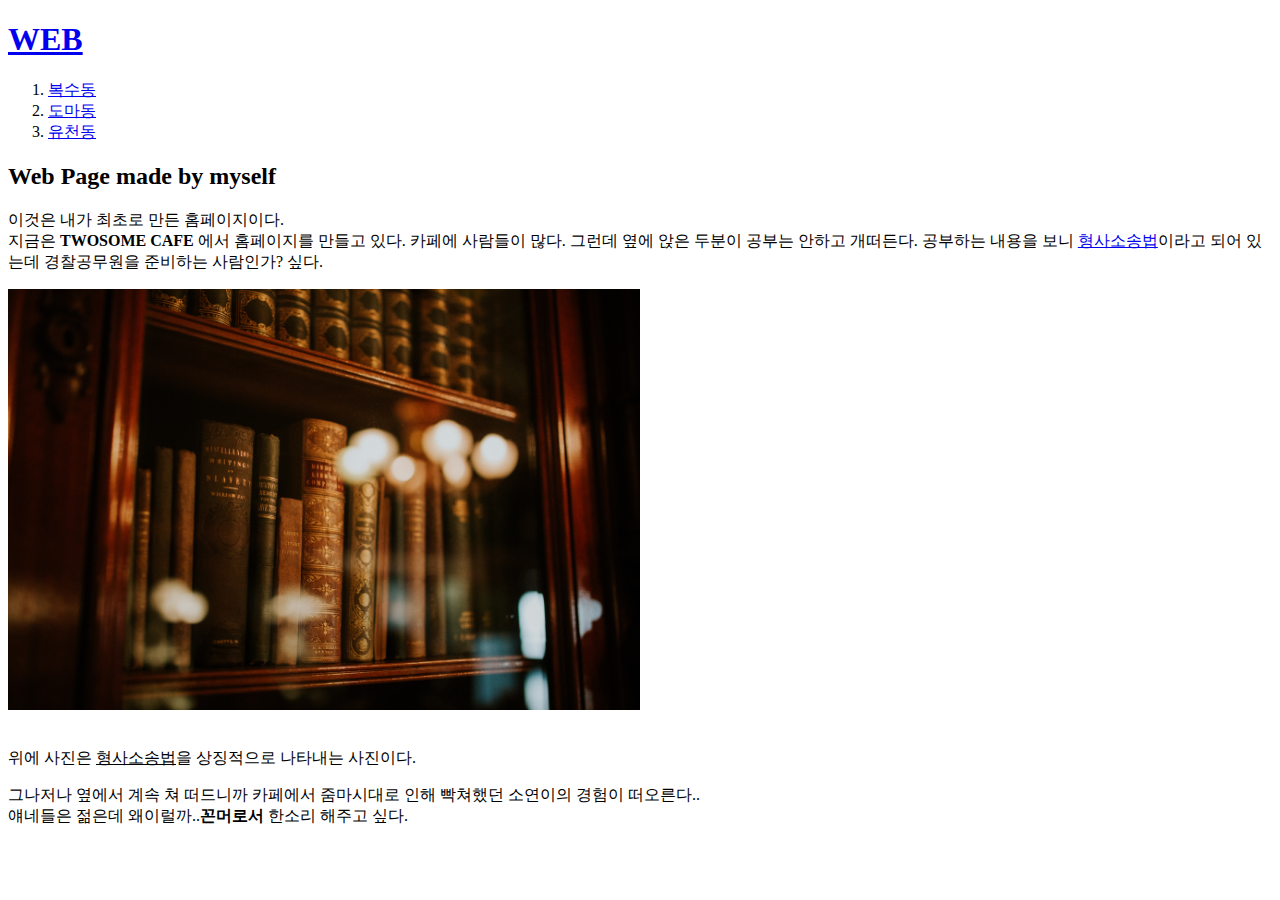
<file: HTML/index.html>
<!doctype html>
<html>
  <head>
    <title>WEB - welcome</title>
    <meta charset="utf-8">
  </head>
  <body>
    <h1><a href="index.html">WEB</a></h1>
    <ol>
      <li><a href="1.html">복수동</a></li>
      <li><a href="2.html">도마동</a></li>
      <li><a href="3.html">유천동</a></li>
    </ol>
    <h2>Web Page made by myself</h2>
    <p>이것은 내가 최초로 만든 홈페이지이다.<br>지금은 <strong>TWOSOME CAFE</strong>
    에서 홈페이지를 만들고 있다. 카페에 사람들이 많다. 그런데 옆에 앉은 두분이
    공부는 안하고 개떠든다. 공부하는 내용을 보니 <a href="https://ko.wikipedia.org/wiki/%ED%98%95%EC%82%AC%EC%86%8C%EC%86%A1%EB%B2%95"
    target="_blank" title="형사소송법에 대한 정의"<u>형사소송법</u></a>이라고 되어
    있는데 경찰공무원을 준비하는 사람인가? 싶다.</p>
    <img src="criminal.jpg" width="50%"><br><br>
    <p>위에 사진은 <u>형사소송법</u>을 상징적으로 나타내는 사진이다.</p>
    <p>그나저나 옆에서 계속 쳐 떠드니까 카페에서 줌마시대로 인해 빡쳐했던
    소연이의 경험이 떠오른다..<br> 얘네들은 젊은데 왜이럴까..<strong>꼰머로서
    </strong>한소리 해주고 싶다.</p>
  </body>
</html>
</file>
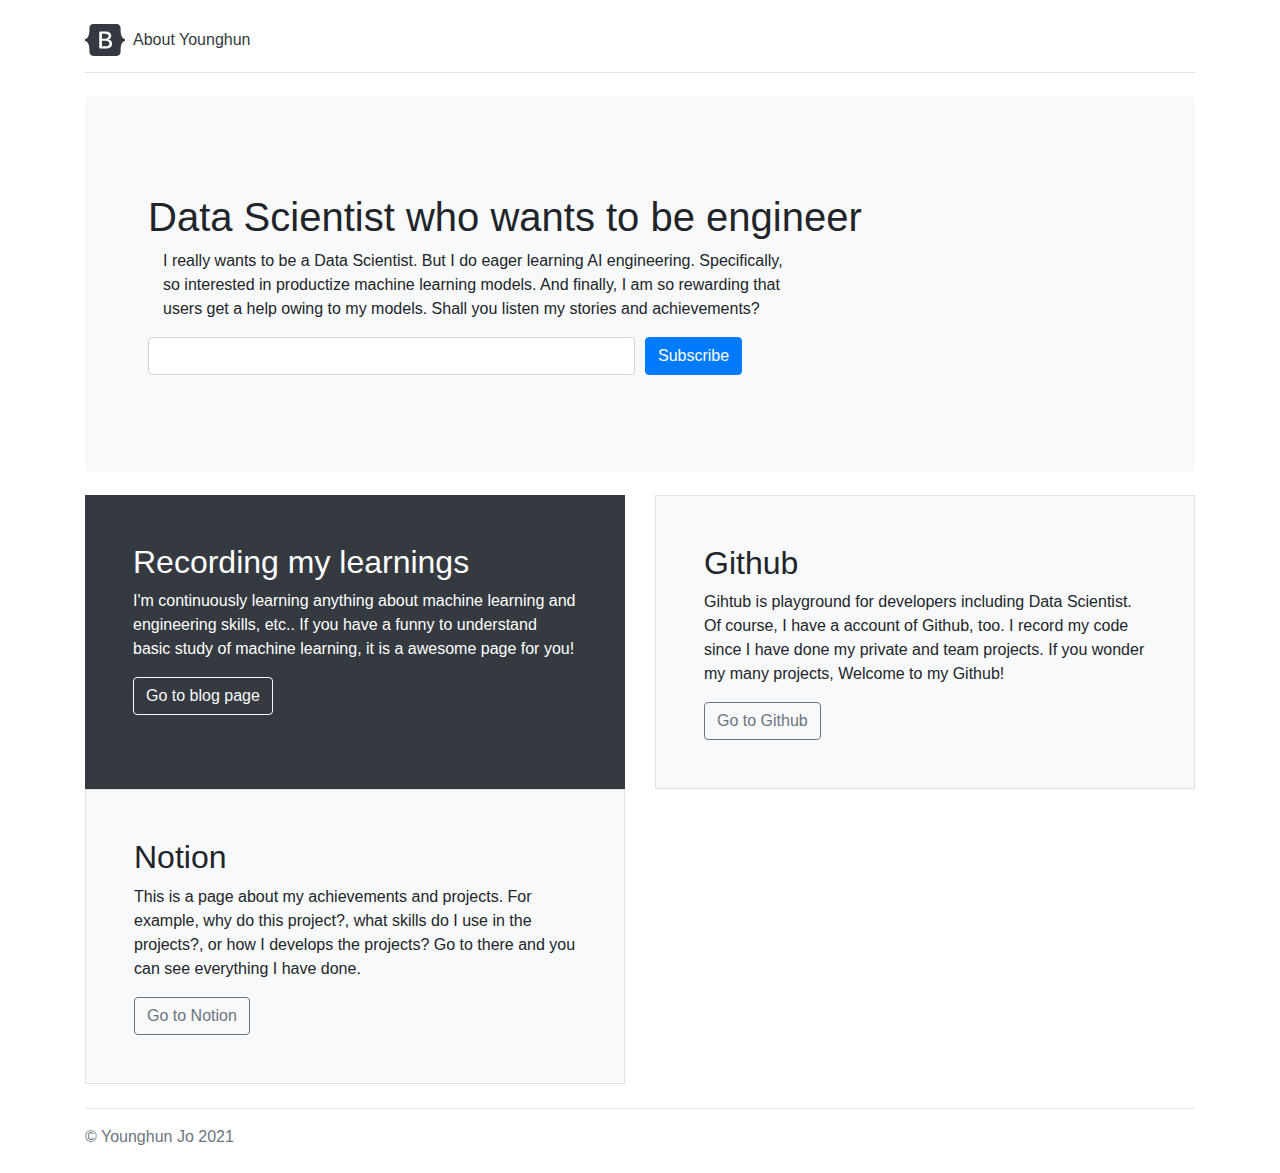
<file: Flask/flask_bootstrap/templates/index.html>
<!doctype html>
<html lang="en">
  <head>
    <meta charset="utf-8">
    <meta name="viewport" content="width=device-width, initial-scale=1">
    <meta name="description" content="">
    <meta name="author" content="Mark Otto, Jacob Thornton, and Bootstrap contributors">
    <meta name="generator" content="Hugo 0.87.0">
    <title>About Younghun</title>

    <link rel="canonical" href="https://getbootstrap.com/docs/5.1/examples/jumbotron/">

    

    <!-- Bootstrap core CSS -->
<link href="../static/dist/css/bootstrap.min.css" rel="stylesheet">

    <style>
      .bd-placeholder-img {
        font-size: 1.125rem;
        text-anchor: middle;
        -webkit-user-select: none;
        -moz-user-select: none;
        user-select: none;
      }

      @media (min-width: 768px) {
        .bd-placeholder-img-lg {
          font-size: 3.5rem;
        }
      }
    </style>

    
  </head>
  <body>
    
<main>
  <div class="container py-4">
    <header class="pb-3 mb-4 border-bottom">
      <a href="/" class="d-flex align-items-center text-dark text-decoration-none">
        <svg xmlns="http://www.w3.org/2000/svg" width="40" height="32" class="me-2" viewBox="0 0 118 94" role="img"><title>Bootstrap</title><path fill-rule="evenodd" clip-rule="evenodd" d="M24.509 0c-6.733 0-11.715 5.893-11.492 12.284.214 6.14-.064 14.092-2.066 20.577C8.943 39.365 5.547 43.485 0 44.014v5.972c5.547.529 8.943 4.649 10.951 11.153 2.002 6.485 2.28 14.437 2.066 20.577C12.794 88.106 17.776 94 24.51 94H93.5c6.733 0 11.714-5.893 11.491-12.284-.214-6.14.064-14.092 2.066-20.577 2.009-6.504 5.396-10.624 10.943-11.153v-5.972c-5.547-.529-8.934-4.649-10.943-11.153-2.002-6.484-2.28-14.437-2.066-20.577C105.214 5.894 100.233 0 93.5 0H24.508zM80 57.863C80 66.663 73.436 72 62.543 72H44a2 2 0 01-2-2V24a2 2 0 012-2h18.437c9.083 0 15.044 4.92 15.044 12.474 0 5.302-4.01 10.049-9.119 10.88v.277C75.317 46.394 80 51.21 80 57.863zM60.521 28.34H49.948v14.934h8.905c6.884 0 10.68-2.772 10.68-7.727 0-4.643-3.264-7.207-9.012-7.207zM49.948 49.2v16.458H60.91c7.167 0 10.964-2.876 10.964-8.281 0-5.406-3.903-8.178-11.425-8.178H49.948z" fill="currentColor"></path></svg>
        <span class="fs-4">&nbsp; About Younghun</span>
      </a>
    </header>

    <div class="p-5 mb-4 bg-light rounded-3">
      <div class="container-fluid py-5">
        <h1 class="display-5 fw-bold">Data Scientist who wants to be engineer</h1>
        <p class="col-md-8 fs-4">I really wants to be a Data Scientist. But I do eager learning AI engineering. Specifically, so interested in productize machine learning models. And finally, I am so rewarding that users get a help owing to my models. Shall you listen my stories and achievements?</p>
        <form action="/blog/set_email" method="get"> <!-- 주소 변경해야 함-->
          <div class="form-row">
            <div class="col">
              <input type="email" class="form-control" name="user_email">
              <input type="hidden" name="blog_id" value="A">
            </div>
            <div class="col">
              <button class="btn btn-primary btn-mid" type="submit">Subscribe</button>
            </div>
          </div>
        </form>
      </div>
    </div>

    <div class="row align-items-md-stretch">
      <div class="col-md-6">
        <div class="h-100 p-5 text-white bg-dark rounded-3">
          <h2>Recording my learnings</h2>
          <p>I'm continuously learning anything about machine learning and engineering skills, etc.. If you have a funny to understand basic study of machine learning, it is a awesome page for you!</p>
          <a href='https://techblog-history-younghunjo1.tistory.com/'><button class="btn btn-outline-light" type="button">Go to blog page</button></a>
        </div>
      </div>
      <div class="col-md-6">
        <div class="h-100 p-5 bg-light border rounded-3">
          <h2>Github</h2>
          <p>Gihtub is playground for developers including Data Scientist. Of course, I have a account of Github, too. I record my code since I have done my private and team projects. If you wonder my many projects, Welcome to my Github!</p>
          <a href='https://github.com/young-hun-jo'><button class="btn btn-outline-secondary" type="button">Go to Github</button></a>
        </div>
      </div>
      <div class="col-md-6">
        <div class="h-100 p-5 bg-light border rounded-3">
          <h2>Notion</h2>
          <p>This is a page about my achievements and projects. For example, why do this project?, what skills do I use in the projects?, or how I develops the projects? Go to there and you can see everything I have done.</p>
          <a href='https://www.notion.so/Portfolio-b33f2fa37e214496936ab9319173471d'><button class="btn btn-outline-secondary" type="button">Go to Notion</button></a>
        </div>
      </div>
    </div>

    <footer class="pt-3 mt-4 text-muted border-top">
      &copy; Younghun Jo 2021
    </footer>
  </div>
</main>


    
  </body>
</html>
</file>
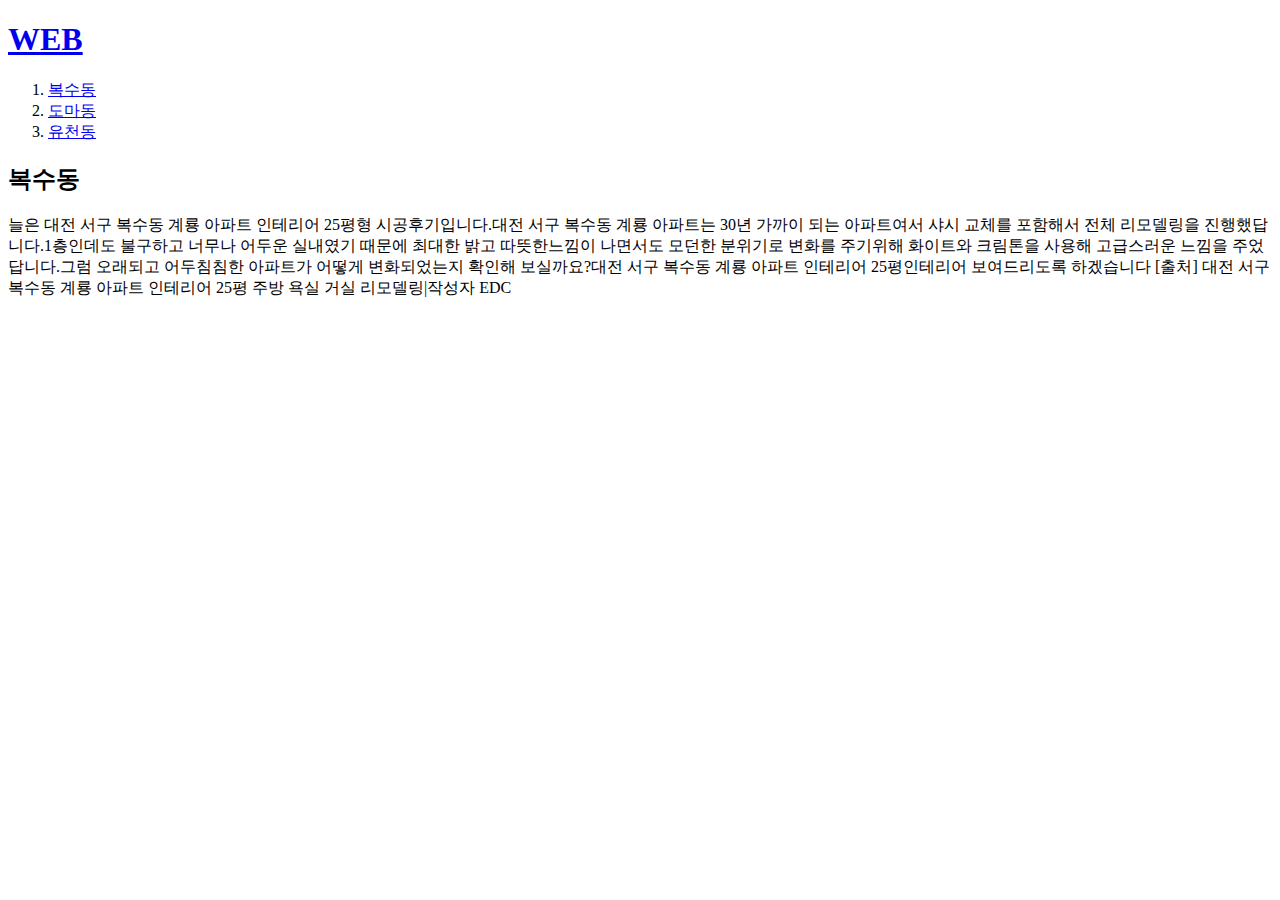
<file: HTML/1.html>
<!doctype html>
<html>
  <head>
    <title>WEB - 복수동</title>
    <meta charset="utf-8">
  </head>
  <body>
    <h1><a href="index.html">WEB</a></h1>
    <ol>
      <li><a href="1.html">복수동</a></li>
      <li><a href="2.html">도마동</a></li>
      <li><a href="3.html">유천동</a></li>
    </ol>
    <h2>복수동</h2>
    <p>늘은 대전 서구 복수동 계룡 아파트 인테리어 25평형 시공후기입니다.

​

​

대전 서구 복수동 계룡 아파트는 30년 가까이 되는 아파트여서

샤시 교체를 포함해서 전체 리모델링을 진행했답니다.

​

1층인데도 불구하고 너무나 어두운 실내였기 때문에 최대한 밝고 따뜻한느낌이 나면서도

모던한 분위기로 변화를 주기위해 화이트와 크림톤을 사용해 고급스러운 느낌을 주었답니다.

​

그럼 오래되고 어두침침한 아파트가 어떻게 변화되었는지 확인해 보실까요?

​

대전 서구 복수동 계룡 아파트 인테리어 25평인테리어 보여드리도록 하겠습니다
[출처] 대전 서구 복수동 계룡 아파트 인테리어 25평 주방 욕실 거실 리모델링|작성자 EDC</p>
  </body>
</html>
</file>
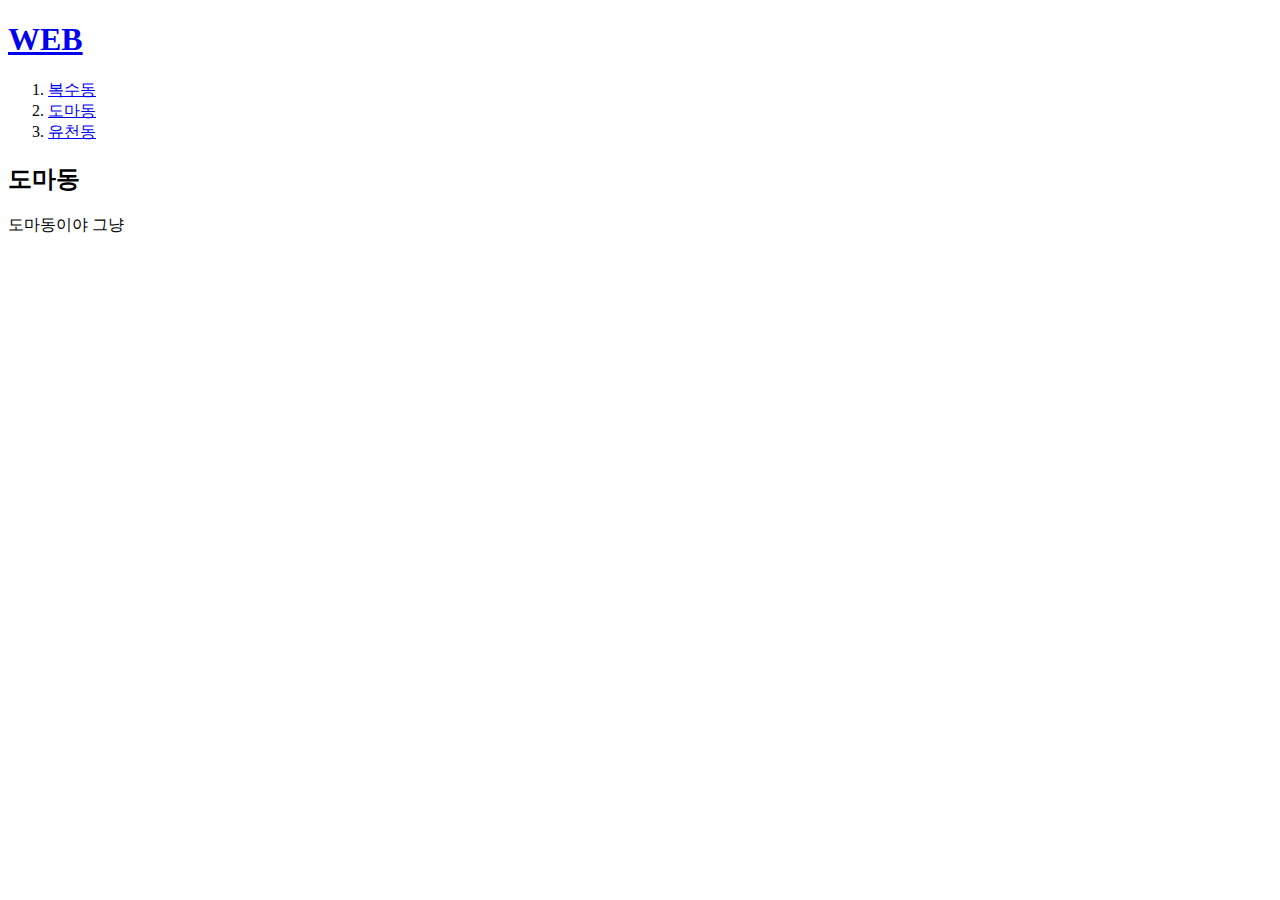
<file: HTML/2.html>
<!doctype html>
<html>
  <head>
    <title>WEB - 도마동</title>
    <meta charset="utf-8">
  </head>
  <body>
    <h1><a href="index.html">WEB</a></h1>
    <ol>
      <li><a href="1.html">복수동</a></li>
      <li><a href="2.html">도마동</a></li>
      <li><a href="3.html">유천동</a></li>
    </ol>
    <h2>도마동</h2>
    <p>도마동이야 그냥</p>
  </body>
</html>
</file>
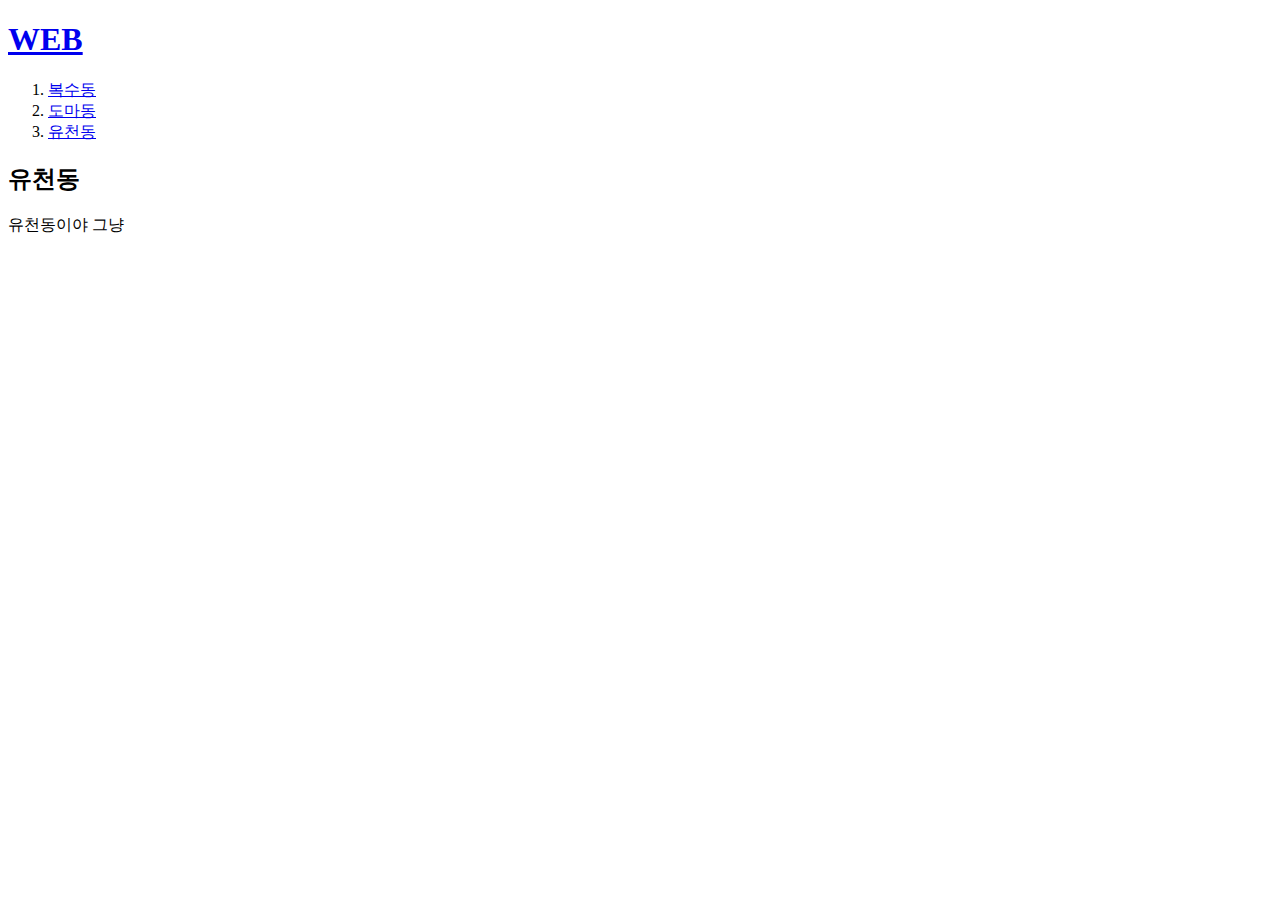
<file: HTML/3.html>
<!doctype html>
<html>
  <head>
    <title>WEB - 유천동</title>
    <meta charset="utf-8">
  </head>
  <body>
    <h1><a href="index.html">WEB</a></h1>
    <ol>
      <li><a href="1.html">복수동</a></li>
      <li><a href="2.html">도마동</a></li>
      <li><a href="3.html">유천동</a></li>
    </ol>
    <h2>유천동</h2>
    <p>유천동이야 그냥 </p>
  </body>
</html>
</file>
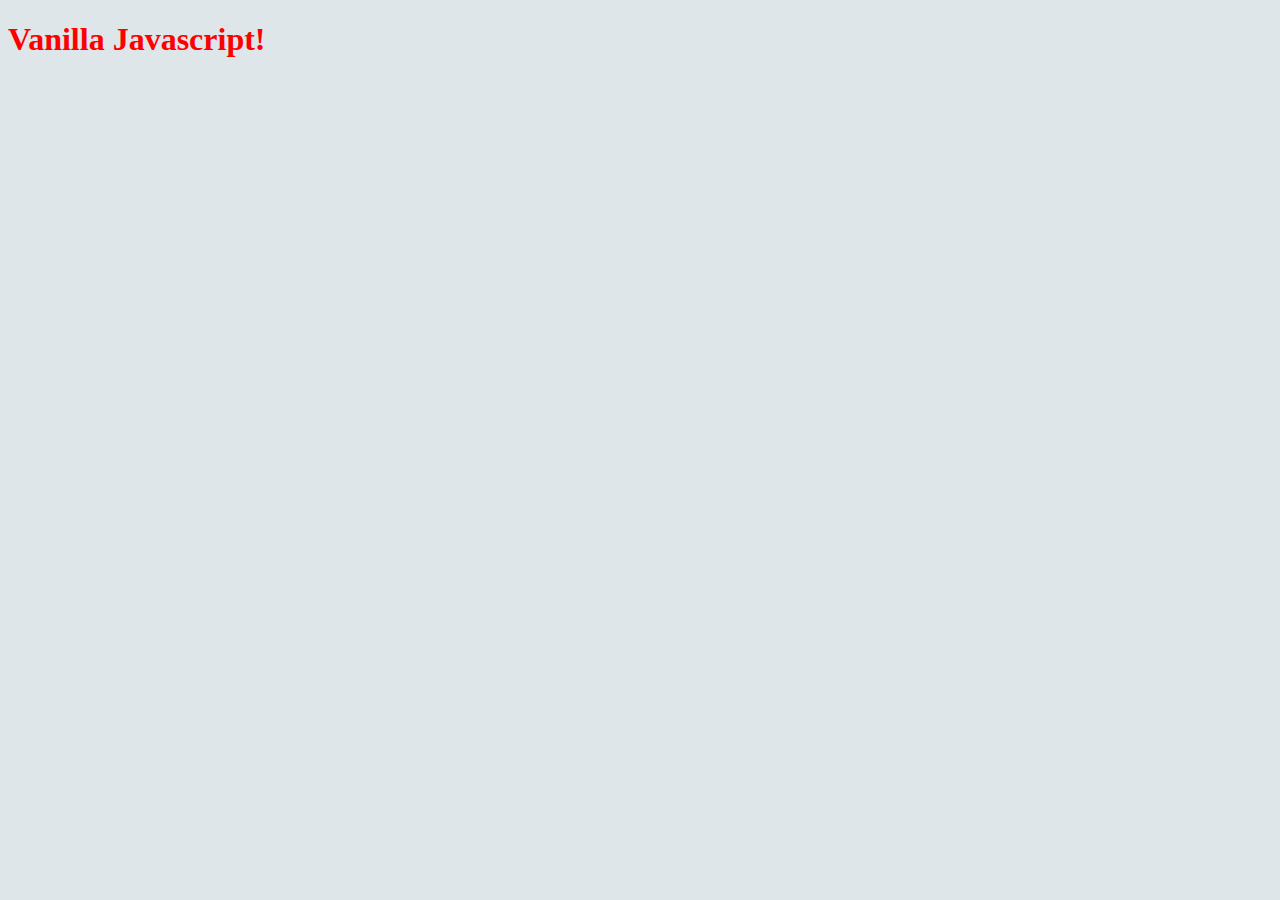
<file: JavaScript/prac1.html>
<!DOCTYPE html>
<html>
    <head>
        <title>Practice</title>
        <link rel="stylesheet" href="prac1.css">
    </head>
    <body>
        <h1 id="title">Vanilla Javascript!</h1>
        <script src="prac1.js"></script>
        <link rel="stylesheet" href="prac1.css">

    
    </body>
</html>
</file>
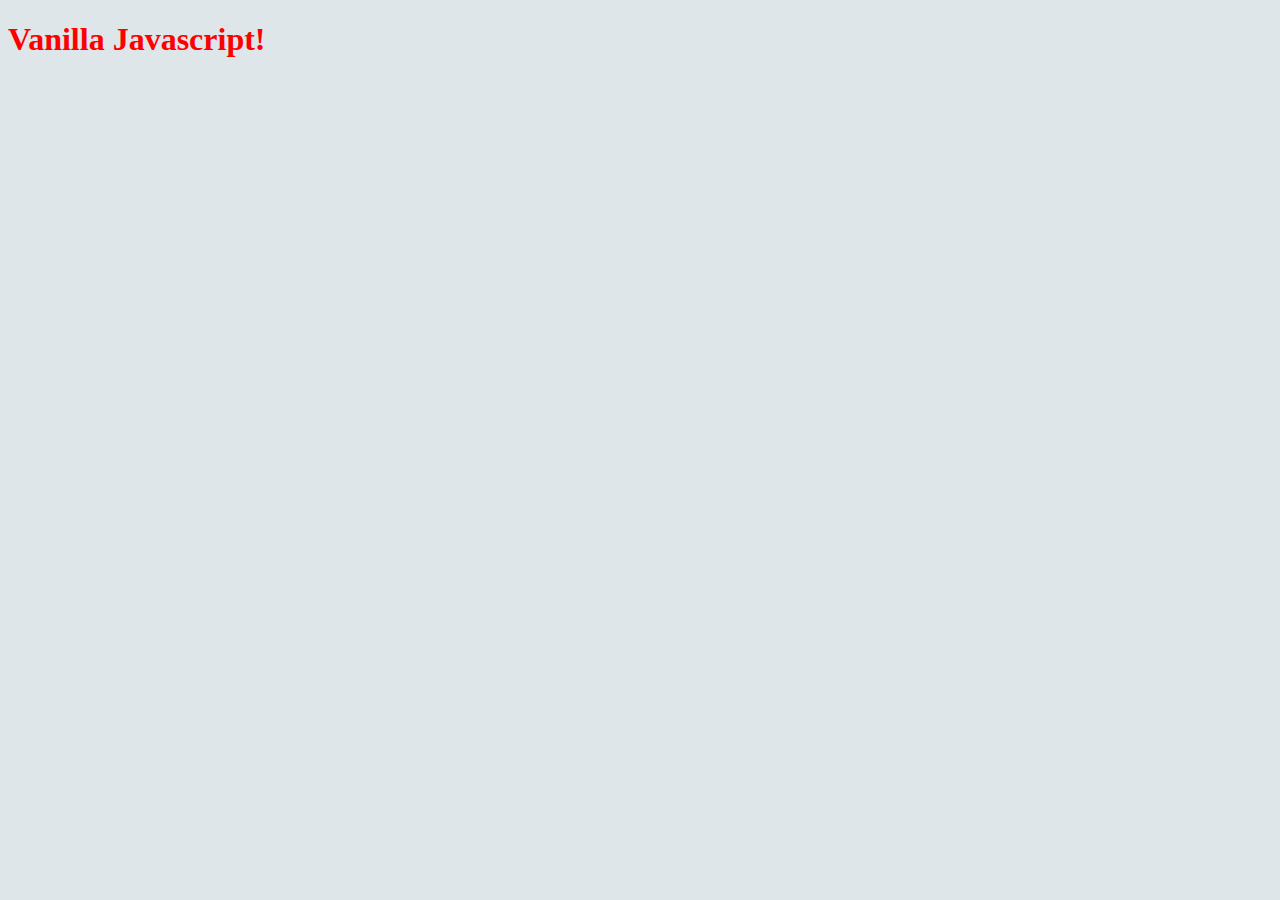
<file: JavaScript/prac2.html>
<!DOCTYPE html>
<html>
    <head>
        <title>Practice</title>
        <link rel="stylesheet" href="prac2.css">
    </head>
    <body>
        <h1 id="title" class="btn">Vanilla Javascript!</h1>
        <script src="prac2.js"></script>
        <link rel="stylesheet" href="prac2.css">

    
    </body>
</html>
</file>
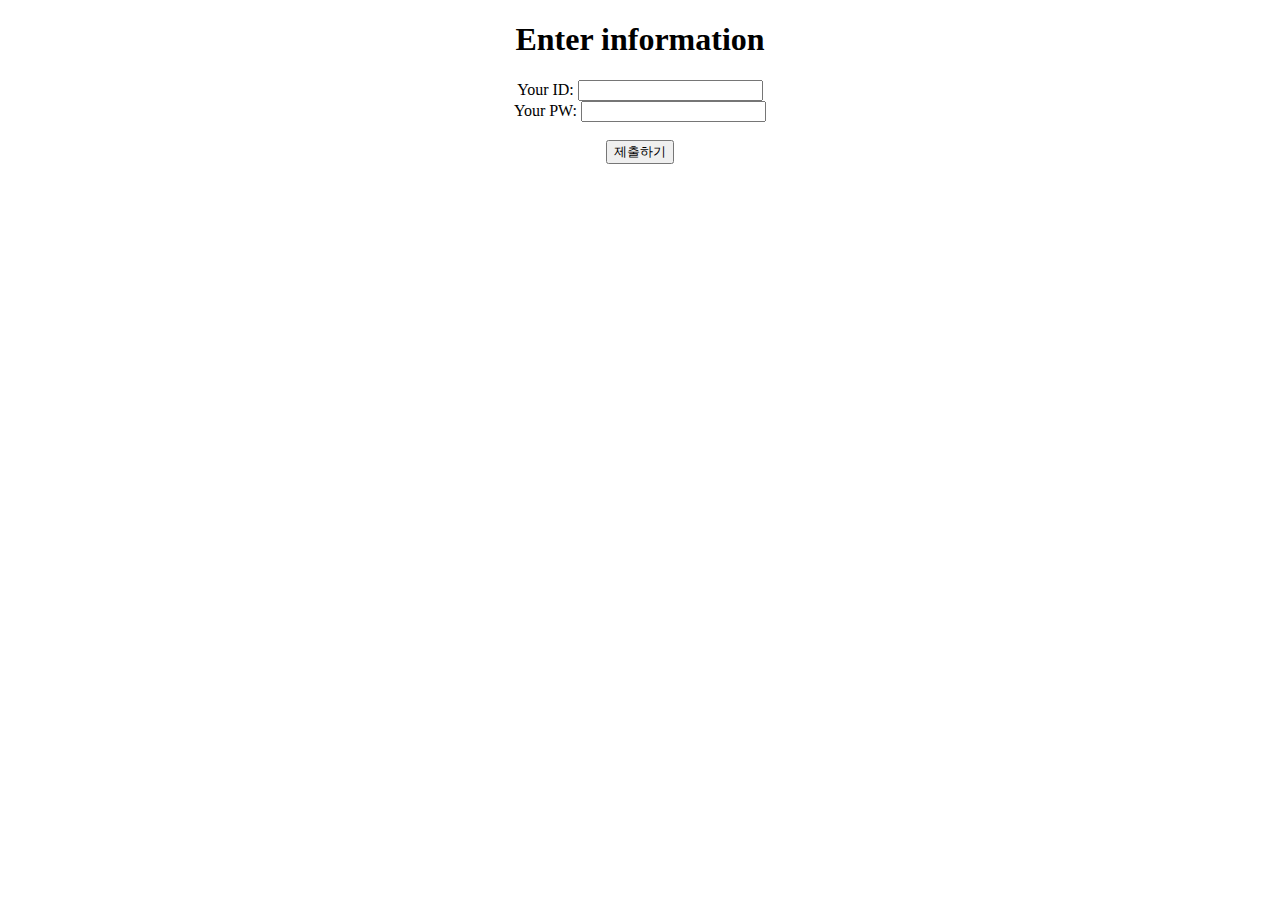
<file: Flask/RESTapi/login_test.html>
<!DOCTYPE html>
<html lang="en">
<head>
    <meta charset="UTF-8">
    <meta name="viewport" content="width=device-width, initial-scale=1.0">
    <title>Document</title>
</head>
<body>
    <form method='get' action="http://localhost:8080/login">
        <center>
            <h1>Enter information</h1>
            Your ID: <input type="text" name='user_name'><br>
            Your PW: <input type="text" name='pass_word'><br><br>
            <input type="submit" value='제출하기'><br>
        </center>
    </form>
</body>
</html>
</file>
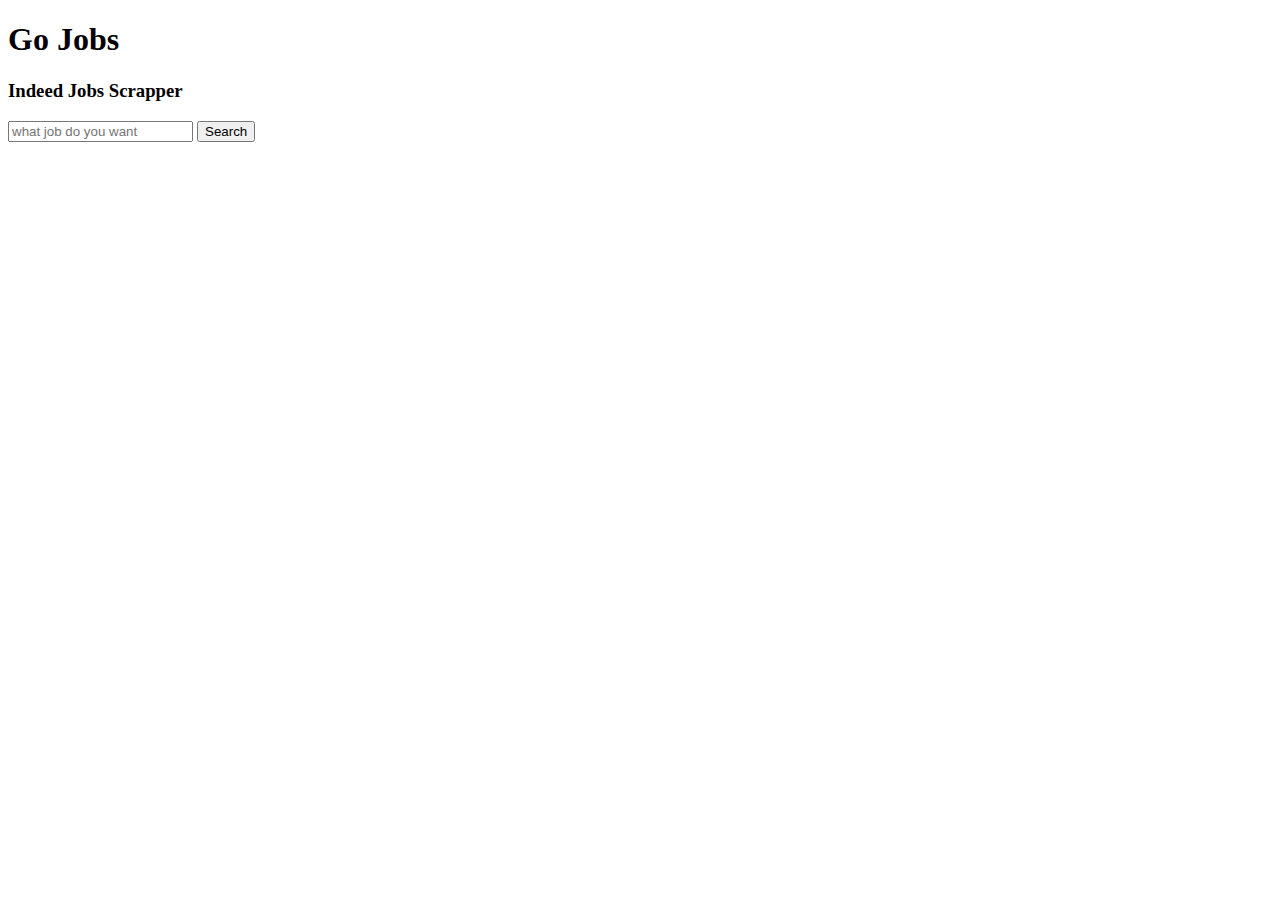
<file: Go/learngo6/home.html>
<!DOCTYPE html>
<html lang="en">
<head>
    <meta charset="UTF-8">
    <meta http-equiv="X-UA-Compatible" content="IE=edge">
    <meta name="viewport" content="width=device-width, initial-scale=1.0">
    <title>Go Jobs</title>
</head>
<body>
    <h1>Go Jobs</h1>
    <h3>Indeed Jobs Scrapper</h3>
    <form method="POST" action="/scrape">
        <input placeholder="what job do you want" name="query"/>
        <button>Search</button>
    </form>
</body>
</html>
</file>
<file: JavaScript/prac1.css>
body {
    background-color: #dfe6e9;
}
</file>
<file: JavaScript/prac2.css>
body {
    background-color: #dfe6e9;
}

.btn{
    cursor: pointer;
    color : red;
}

.clicked{
    color : blue;
}
</file>
